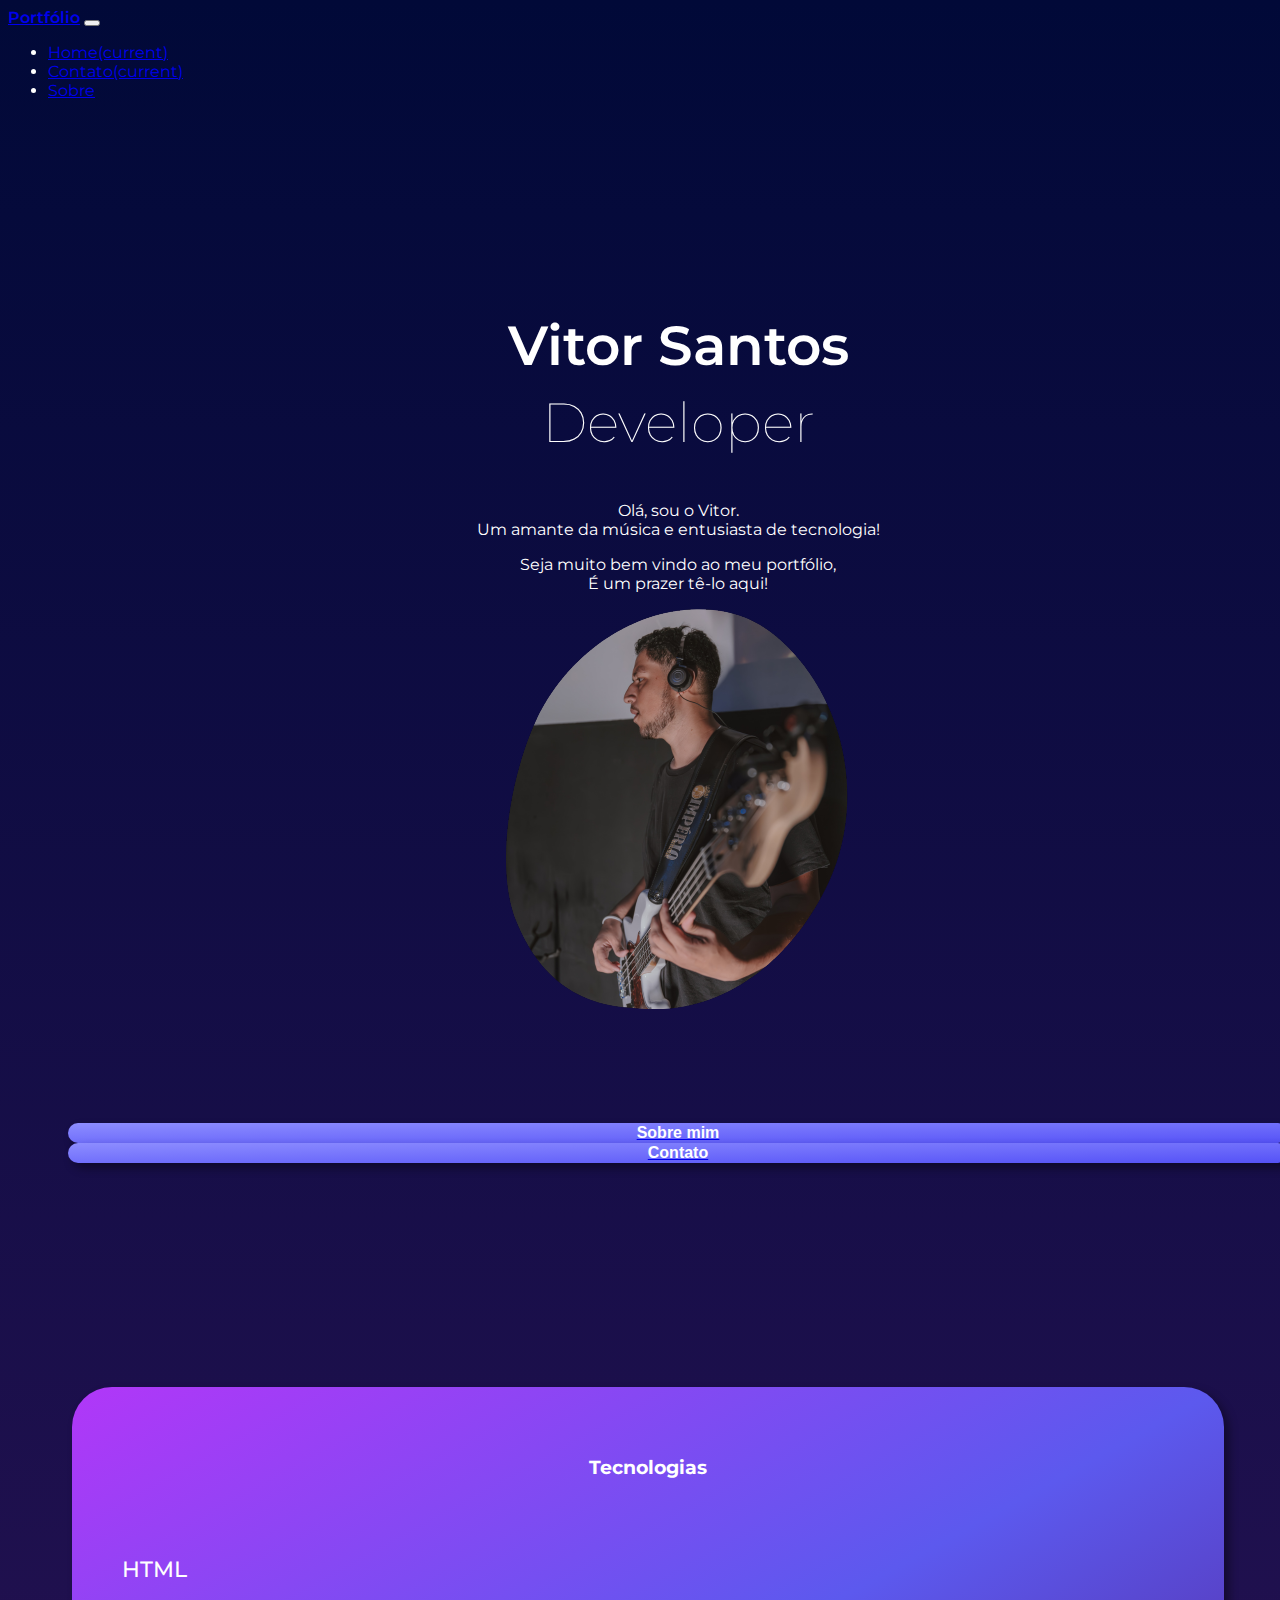
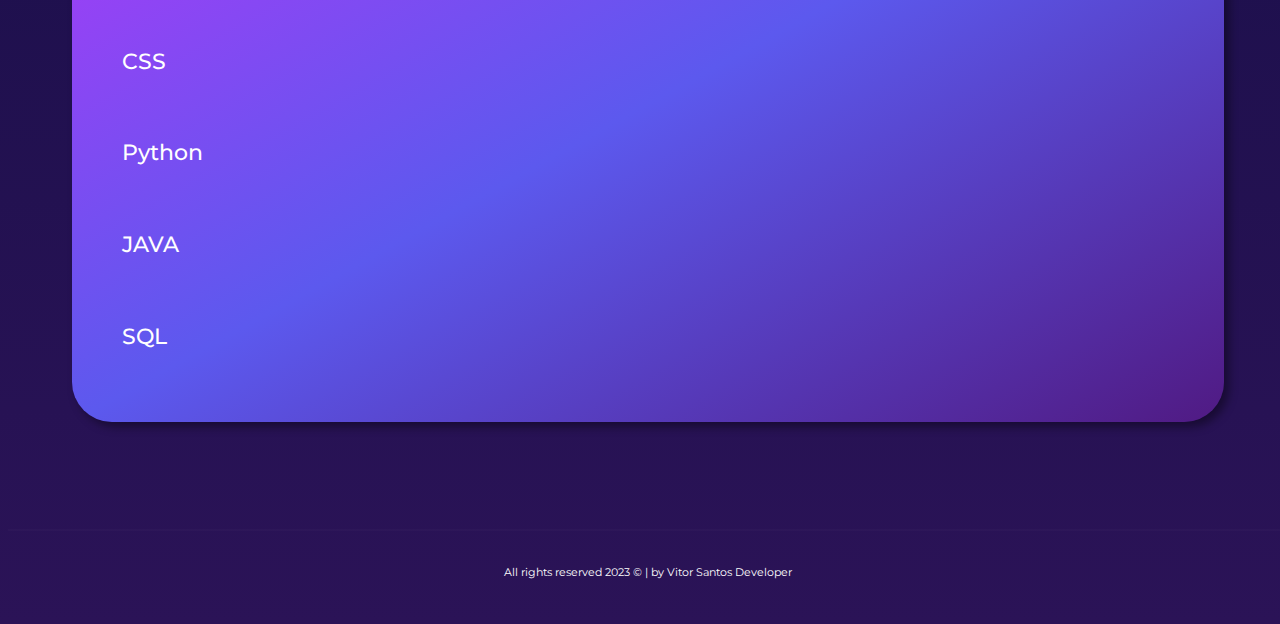
<file: index.html>
<!DOCTYPE html>

<html lang="pt-br">
<head>

    <meta charset="UTF-8">
    <meta name="author" content="Vitor Santos">
    <meta name="viewport" content="width=device-width, initial-scale=1.0">
    <meta name="viewport" content="width=device-width, initial-scale=1, shrink-to-fit=no">

    <title>Portfólio Vitor Santos</title>

    <link rel="icon" href="">

    <link rel="stylesheet" href="https://cdn.jsdelivr.net/npm/bootstrap@4.6.2/dist/css/bootstrap.min.css" integrity="sha384-xOolHFLEh07PJGoPkLv1IbcEPTNtaed2xpHsD9ESMhqIYd0nLMwNLD69Npy4HI+N" crossorigin="anonymous">
    
    
    <link rel="preconnect" href="https://fonts.googleapis.com">
    <link rel="preconnect" href="https://fonts.gstatic.com" crossorigin>
    <link href="https://fonts.googleapis.com/css2?family=Montserrat:wght@300;400;500;600;700&display=swap" rel="stylesheet">

    <link rel="stylesheet" href="styles.css" type="text/css">
</head>

<body>
    <header>
        <nav class="navbar navbar-expand-lg navbar-dark ">
            <a class="navbar-brand" href="index.html" style="font-weight: 600;">Portfólio</a>
            <button class="navbar-toggler" type="button" data-toggle="collapse" data-target="#navbarSupportedContent" aria-controls="navbarSupportedContent" aria-expanded="false" aria-label="Toggle navigation">
              <span class="navbar-toggler-icon"></span>
            </button>
          
            <div class="collapse navbar-collapse" id="navbarSupportedContent">
              <ul class="navbar-nav mr-auto">
                <li class="nav-item active">
                    <a class="nav-link" href="index.html">Home<span class="sr-only">(current)</span></a>
                  </li>
                <li class="nav-item active">
                  <a class="nav-link" href="contato.html">Contato<span class="sr-only">(current)</span></a>
                </li>
                <li class="nav-item active">
                  <a class="nav-link" href="sobre.html">Sobre</a>
                </li>
               
              </ul>
            </div>
          </nav>
                   
           
    </header>

<section class="sectionBody">
    <div class="row" style="text-align: center; padding-top: 80px ;">
        
            <div class="col">
                <pre>



                </pre>
                <h1 class="titulo" style="font-weight: 600;">Vitor Santos</h1>
                <h2 class="titulo" style="font-weight: 100;">Developer</h2>
                <br>
                <p>Olá, sou o Vitor. <br>Um amante da música e entusiasta de tecnologia!</p>

                <p>Seja muito bem vindo ao meu portfólio, <br>É um prazer tê-lo aqui!</p>
            </div>
            <div class="col" >
                <img src="imagens/fotoperfil.png" alt="">
            </div>
                
        
    
    </div>

    <div>
        
    </div>
    <div style="padding-top: 80px; font-weight: 600;">
        <div class="row" style="padding: 30px;">
            <div class="col"></div>
            <div class="col">
                <a href="sobre.html" target="_blank"><button class="button">Sobre mim</button></a>
            </div>
            <div class="col">
                <a href="contato.html" target="_blank"><button class="button">Contato</button></a>
            </div>
            <div class="col"></div>
        </div>

        
    </div>
    
   
</section>


<div class="container" style="padding-top: 100px;">
    <div class="tech">
        <div style="padding-bottom: 35px;">
            <h3>Tecnologias </h3>
        </div>
        
        <p class="techText">HTML</p>
        <div class="progress">
            <div class="progress-bar" role="progressbar" style="width: 80%" aria-valuenow="0" aria-valuemin="0" aria-valuemax="100"></div>
        </div>
          <br>
          <p class="techText">CSS</p>
          <div class="progress">
            <div class="progress-bar" role="progressbar" style="width: 70%" aria-valuenow="25" aria-valuemin="0" aria-valuemax="100"></div>
          </div>
          <br>
          <p class="techText">Python</p>
          <div class="progress">
            <div class="progress-bar" role="progressbar" style="width: 40%" aria-valuenow="50" aria-valuemin="0" aria-valuemax="100"></div>
          </div>
          <br>
          <p class="techText">JAVA</p>
          <div class="progress">
            <div class="progress-bar" role="progressbar" style="width: 70%" aria-valuenow="75" aria-valuemin="0" aria-valuemax="100"></div>
          </div>
          <br>
          <p class="techText">SQL</p>
          <div class="progress">
            <div class="progress-bar" role="progressbar" style="width: 80%" aria-valuenow="100" aria-valuemin="0" aria-valuemax="100"></div>
          </div>
    </div>
</div>

<pre>


</pre>
<hr style="border: 1px rgba(255, 255, 255, 0.021) solid;">
<footer>
    
    <div>
        <p>        </p>
    </div>
    <div class="rights">
        <p>All rights reserved 2023 © | by Vitor Santos Developer</p>
    </div>

</footer>
    <script src="https://cdn.jsdelivr.net/npm/jquery@3.5.1/dist/jquery.slim.min.js" integrity="sha384-DfXdz2htPH0lsSSs5nCTpuj/zy4C+OGpamoFVy38MVBnE+IbbVYUew+OrCXaRkfj" crossorigin="anonymous"></script>
    <script src="https://cdn.jsdelivr.net/npm/bootstrap@4.6.2/dist/js/bootstrap.bundle.min.js" integrity="sha384-Fy6S3B9q64WdZWQUiU+q4/2Lc9npb8tCaSX9FK7E8HnRr0Jz8D6OP9dO5Vg3Q9ct" crossorigin="anonymous"></script>
        
    <script src="https://cdn.jsdelivr.net/npm/jquery@3.5.1/dist/jquery.slim.min.js" integrity="sha384-DfXdz2htPH0lsSSs5nCTpuj/zy4C+OGpamoFVy38MVBnE+IbbVYUew+OrCXaRkfj" crossorigin="anonymous"></script>
    <script src="https://cdn.jsdelivr.net/npm/popper.js@1.16.1/dist/umd/popper.min.js" integrity="sha384-9/reFTGAW83EW2RDu2S0VKaIzap3H66lZH81PoYlFhbGU+6BZp6G7niu735Sk7lN" crossorigin="anonymous"></script>
    <script src="https://cdn.jsdelivr.net/npm/bootstrap@4.6.2/dist/js/bootstrap.min.js" integrity="sha384-+sLIOodYLS7CIrQpBjl+C7nPvqq+FbNUBDunl/OZv93DB7Ln/533i8e/mZXLi/P+" crossorigin="anonymous"></script>
</body>
</html>
</file>
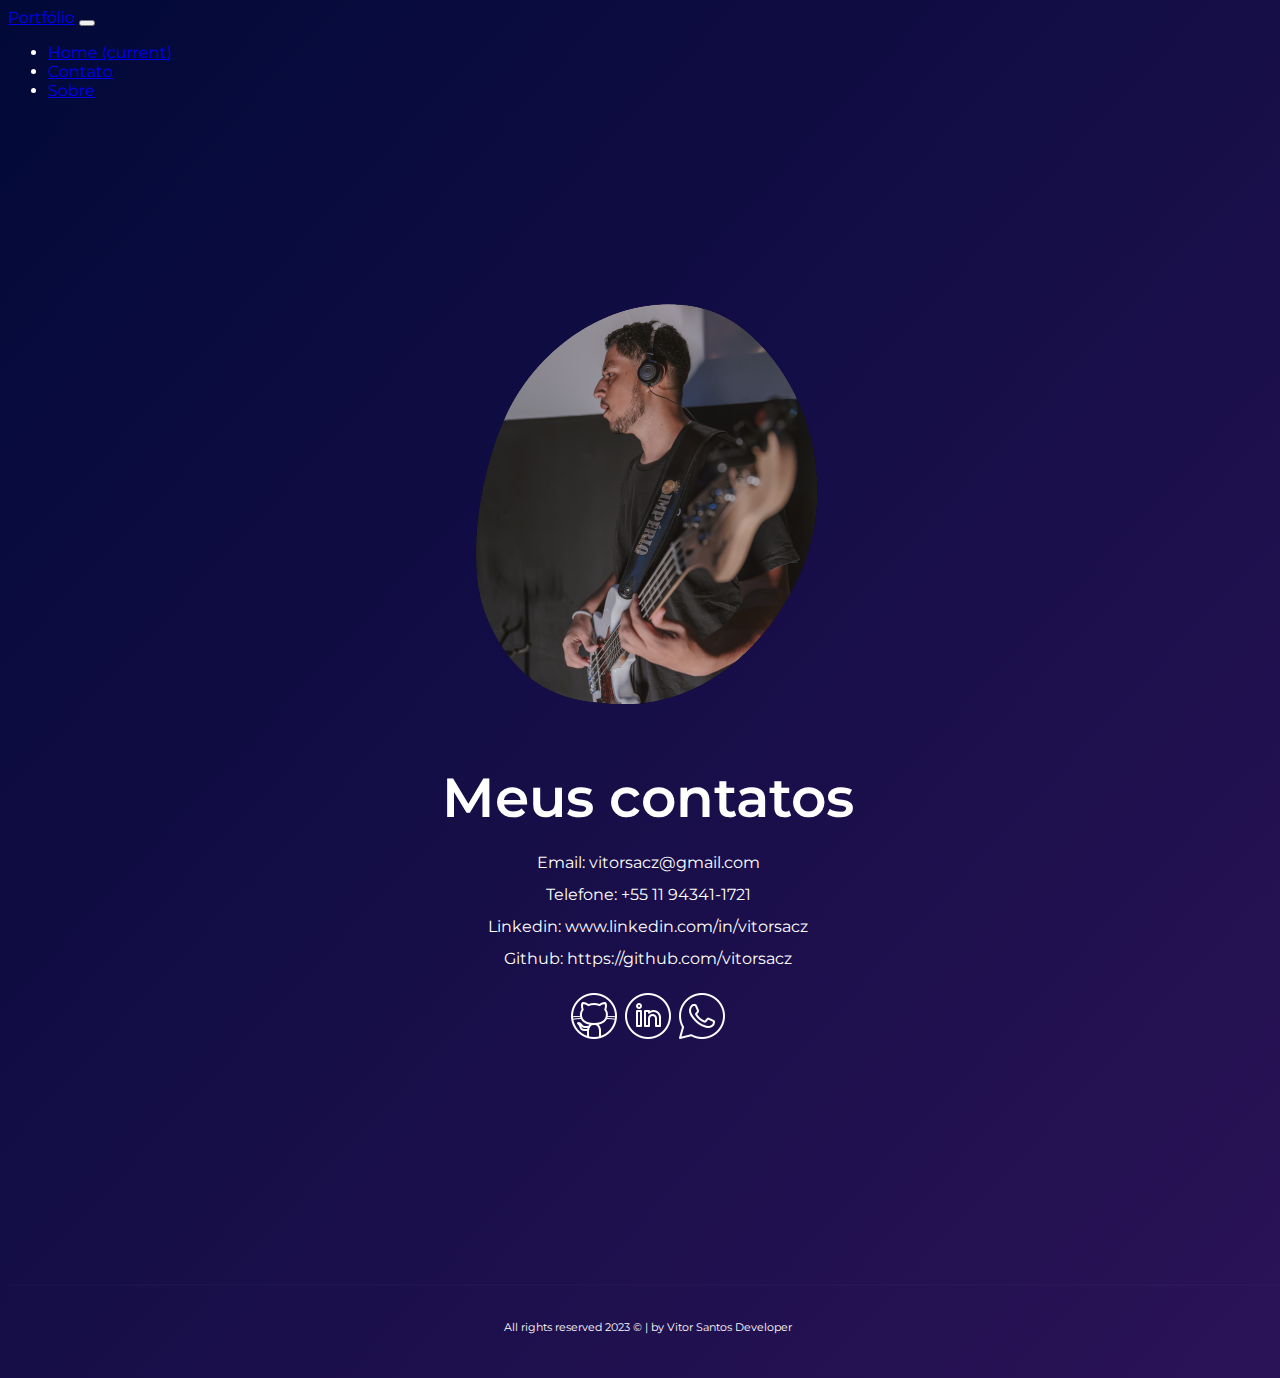
<file: contato.html>
<!DOCTYPE html>
<html lang="en">
<head>
    <meta charset="UTF-8">
    <meta name="author" content="Vitor Santos">
    <meta name="viewport" content="width=device-width, initial-scale=1.0">
    <title>Contato - Vitor Santos</title>

    <link rel="icon" href="">

    <link rel="stylesheet" href="https://cdn.jsdelivr.net/npm/bootstrap@4.6.2/dist/css/bootstrap.min.css" integrity="sha384-xOolHFLEh07PJGoPkLv1IbcEPTNtaed2xpHsD9ESMhqIYd0nLMwNLD69Npy4HI+N" crossorigin="anonymous">
    <link rel="preconnect" href="https://fonts.googleapis.com">
    <link rel="preconnect" href="https://fonts.gstatic.com" crossorigin>
    <link href="https://fonts.googleapis.com/css2?family=Montserrat:wght@300;400;500;600;700&display=swap" rel="stylesheet">

    <link rel="stylesheet" href="styles.css" type="text/css">
</head>

<body class="bodyContato">
    <header>
        <nav class="navbar navbar-expand-lg navbar-dark" >
            <a class="navbar-brand" href="index.html">Portfólio</a>
            <button class="navbar-toggler" type="button" data-toggle="collapse" data-target="#navbarSupportedContent" aria-controls="navbarSupportedContent" aria-expanded="false" aria-label="Toggle navigation">
              <span class="navbar-toggler-icon"></span>
            </button>
          
            <div class="collapse navbar-collapse" id="navbarSupportedContent">
              <ul class="navbar-nav mr-auto">
                <li class="nav-item active">
                  <a class="nav-link" href="index.html">Home <span class="sr-only">(current)</span></a>
                </li>
                <li class="nav-item">
                    <a class="nav-link" href="contato.html">Contato</a>
                </li>
                <li class="nav-item">
                  <a class="nav-link" href="sobre.html">Sobre</a>
                </li> 
            </ul>
            </div>
          </nav>
    </header>
    <pre>




    </pre>
    <div class="container" style="padding-top: 100px; padding-bottom: 100px;">
      <div class="row" style="text-align: center;">
        
        <div class="col ">
          <img src="imagens/fotoperfil.png" alt="" >
        </div>
        <div class="col">
            <pre>

            </pre>
            <h3 class="titulo" style="font-weight: 600;">Meus contatos</h3>
            
            <p style="text-align: center;" >
            <p style="line-height: 200%;">Email: vitorsacz@gmail.com <br>
             Telefone: +55 11 94341-1721 <br>
             Linkedin: www.linkedin.com/in/vitorsacz <br>
             Github: https://github.com/vitorsacz</p>
            
            <div>
              <a href="https://github.com/vitorsacz"><img src="imagens/icon_github.png" alt="Icon GitHub"></a>
              <a href="https://www.linkedin.com/in/vitorsacz/"><img src="imagens/icon_linkedin.png" alt="Icon Linkedin"></a>
              <a href="https://wa.me/5511943411721"><img src="imagens/icon_whatsapp.png" alt="Icon WhatsApp"></a>
            </div>
            <pre>






            </pre>
        </div>
        
            
    

</div>

    </div>
    <hr style="border: 1px rgba(255, 255, 255, 0.021) solid;">

    <footer>
    
      <div>
          <p>        </p>
      </div>
      <div class="rights">
          <p>All rights reserved 2023 © | by Vitor Santos Developer</p>
      </div>
  
  </footer>
</body>
</html>
</file>
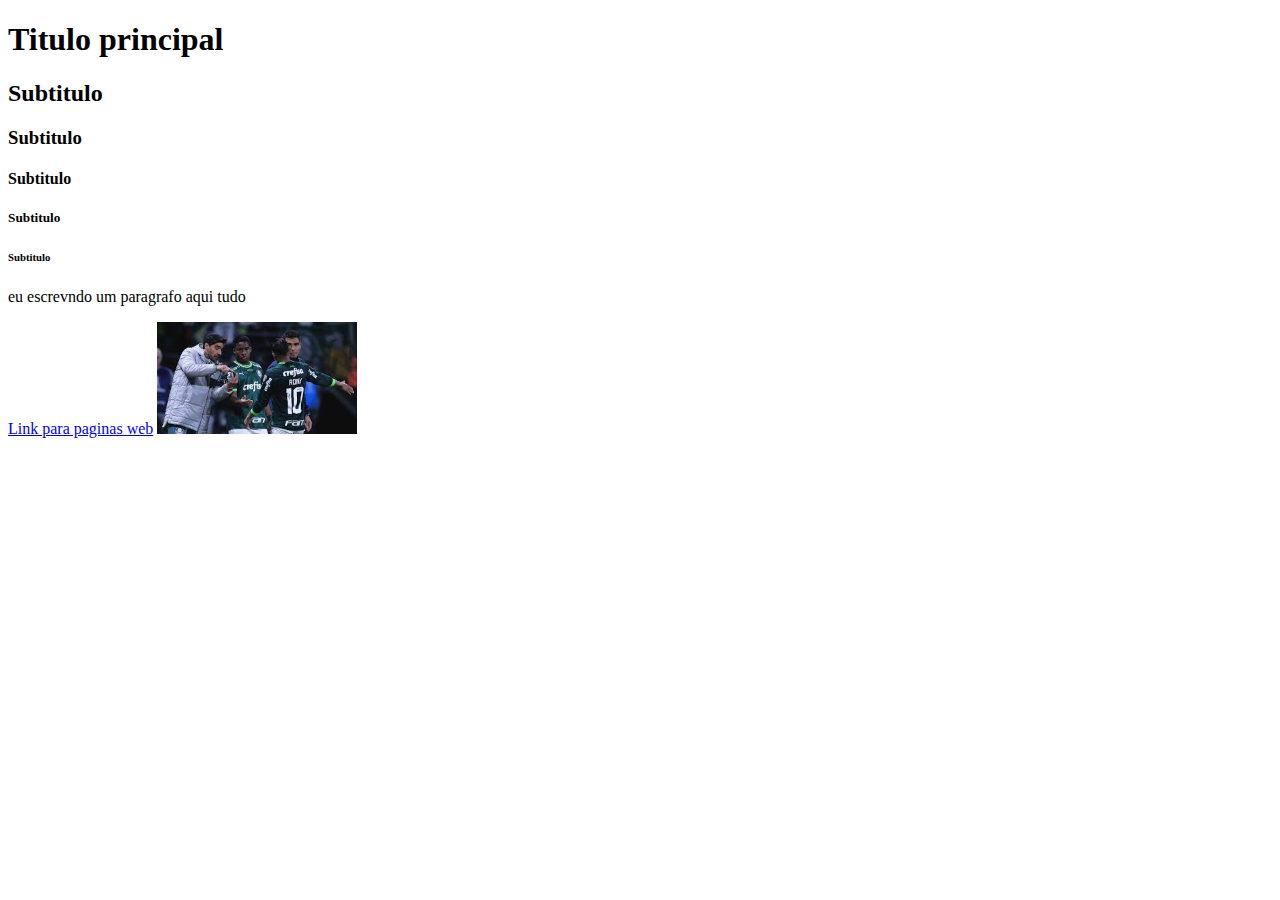
<file: Estrutura.html>
<!DOCTYPE html>
<html lang="pt-br">
<head>

    <meta charset="UTF-8">
    <meta name="author" content="Vitor Santos">
    <title>Aula 1</title>
    <link rel="stylesheet" type="text/css" href="">
    <script src=""></script>

</head>

<body>

    <h1>Titulo principal</h1>
    <h2>Subtitulo</h2>
    <h3>Subtitulo</h3>
    <h4>Subtitulo</h4>
    <h5>Subtitulo</h5>
    <h6>Subtitulo</h6>

    <p>eu escrevndo um paragrafo aqui tudo </p>

    <a href="https://linesapp.com.br/">Link para paginas web</a>

    <img src="[data-uri]" alt="" width="200px">
</body>


</html>
</file>
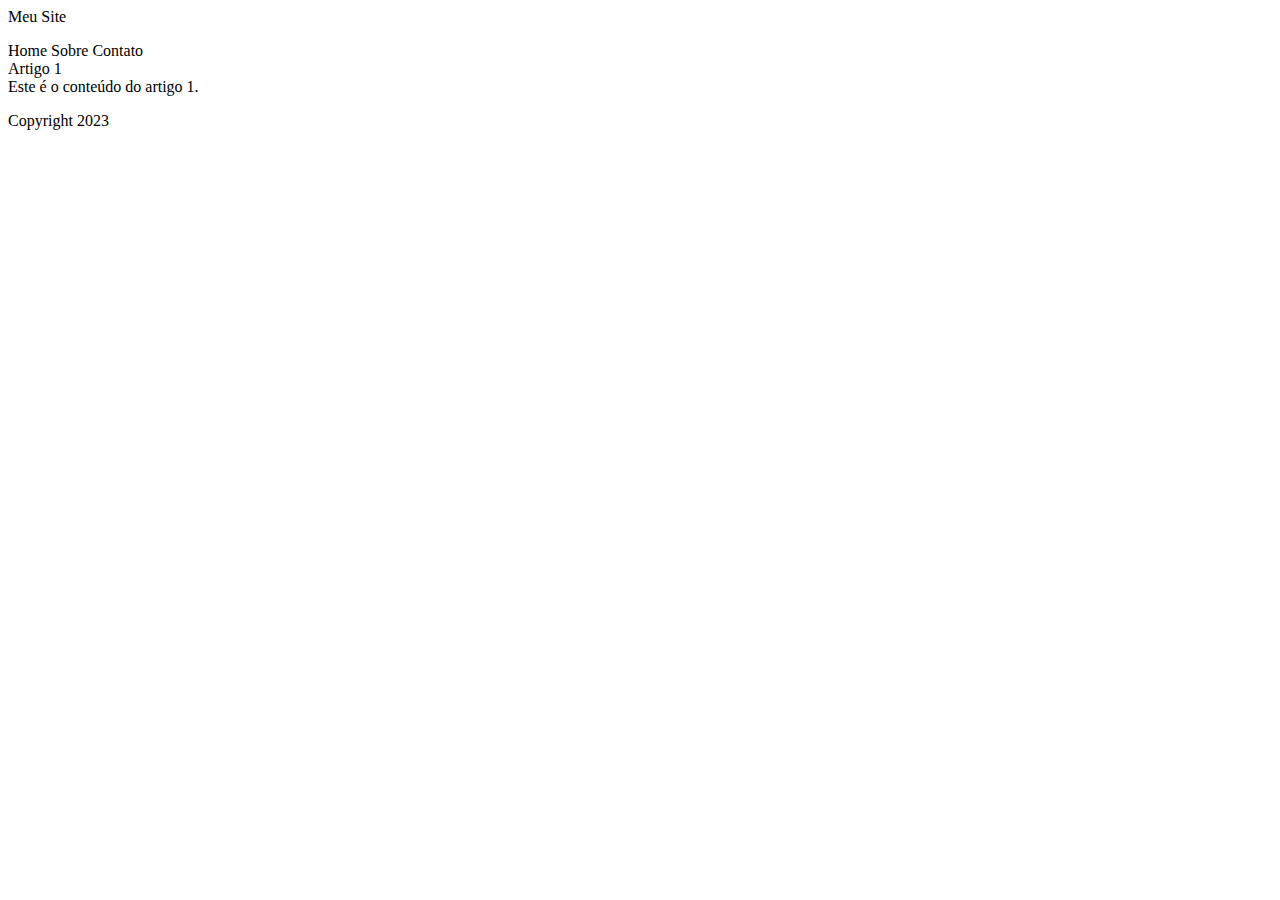
<file: semantica.html>
<!-- 
1. Substitua as tags inadequadas por elementos semânticos mais apropriados.
2. Mantenha o conteúdo dentro de cada elemento inalterado.
3. Justifique suas escolhas com comentários no código.
4. Adicione as tags meta de open graph.
5. Corrija eventuais tags/propriedades que estiverem faltando.
 -->
 <html>

 <head>
   <title>Exercício de Correção Semântica</title>
 </head>
 
 <body>
 
   <div id="main-container">
 
     <main id="top-section">
       <header>
         <p id="logo">Meu Site</p>
         <div>
           <span class="nav-item">Home</span>
           <span class="nav-item">Sobre</span>
           <span class="nav-item">Contato</span>
         </div>
       </header>
     </main>
 
     <header id="main-content">
       <main>
         <div id="article-section">
           <header class="article">
             <div class="title">Artigo 1</div>
             <div class="content">Este é o conteúdo do artigo 1.</div>
           </header>
         </div>
       </main>
     </header>
 
     <div id="bottom-section">
       <main>
         <p id="footer-text">Copyright 2023</p>
       </main>
     </div>
 
   </div>
 
 </body>
 
 </html>
</file>
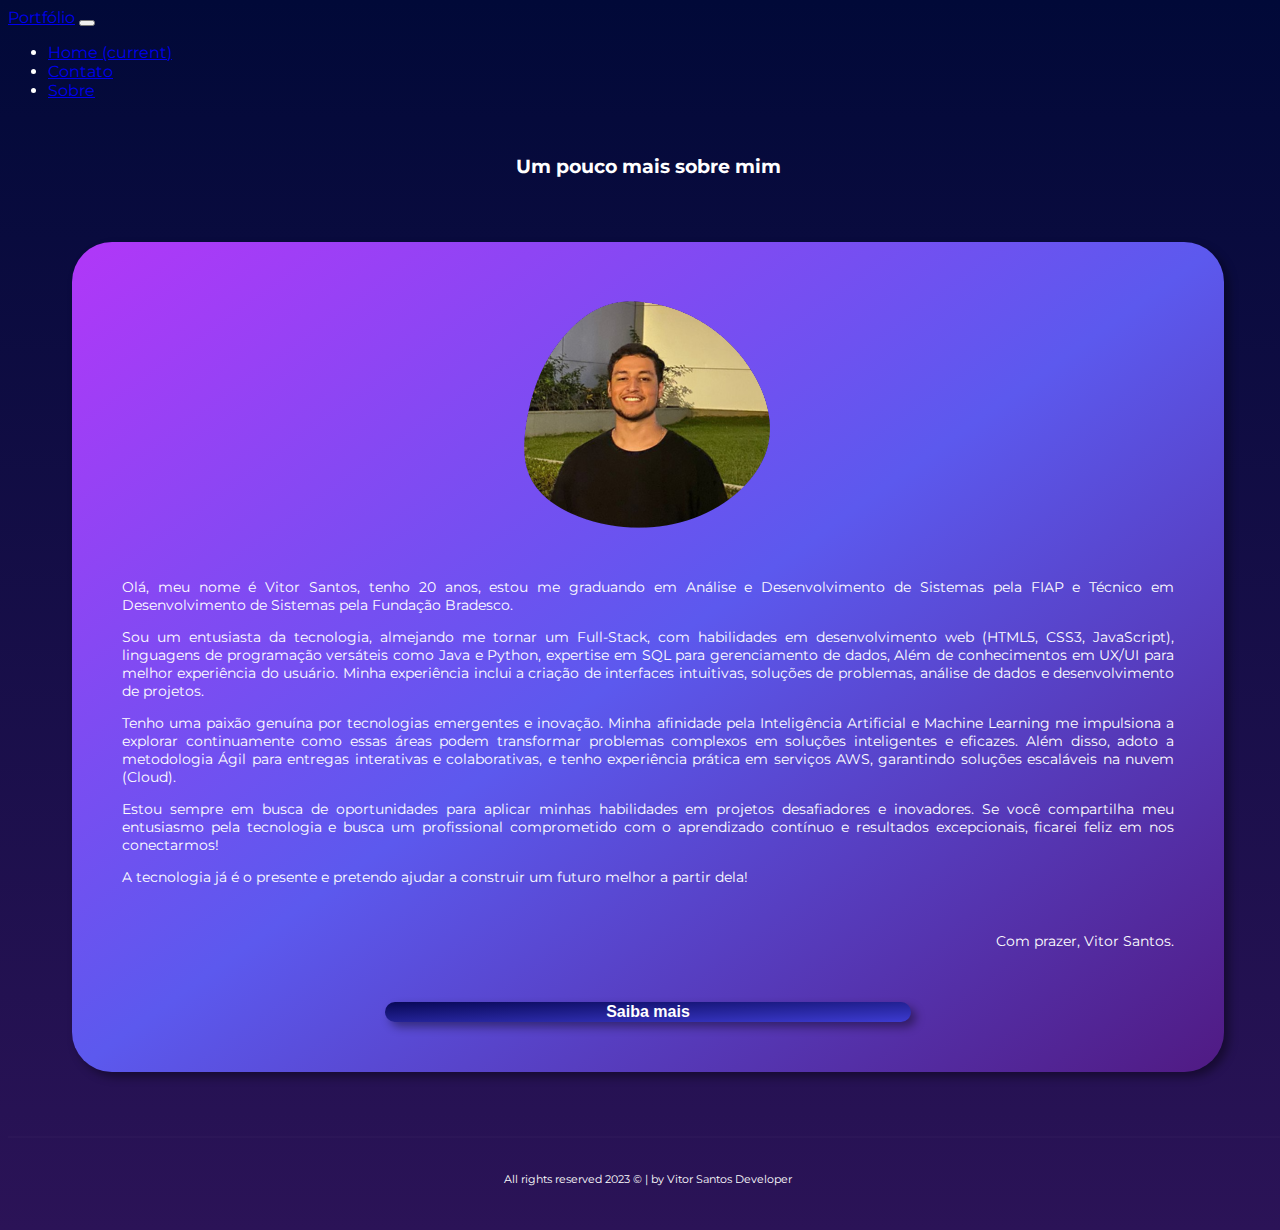
<file: sobre.html>
<!DOCTYPE html>
<html lang="en">
<head>
    <meta charset="UTF-8">
    <meta name="author" content="Vitor Santos">
    <meta name="viewport" content="width=device-width, initial-scale=1.0">
    <title>Sobre - Vitor Santos</title>

    <link rel="icon" href="">

    <link rel="stylesheet" href="https://cdn.jsdelivr.net/npm/bootstrap@4.6.2/dist/css/bootstrap.min.css" integrity="sha384-xOolHFLEh07PJGoPkLv1IbcEPTNtaed2xpHsD9ESMhqIYd0nLMwNLD69Npy4HI+N" crossorigin="anonymous">
    <link rel="preconnect" href="https://fonts.googleapis.com">
    <link rel="preconnect" href="https://fonts.gstatic.com" crossorigin>
    <link href="https://fonts.googleapis.com/css2?family=Montserrat:wght@300;400;500;600;700&display=swap" rel="stylesheet">

    <link rel="stylesheet" href="styles.css" type="text/css">
</head>

<body>
    <header>
        <nav class="navbar navbar-expand-lg navbar-dark ">
            <a class="navbar-brand" href="index.html">Portfólio</a>
            <button class="navbar-toggler" type="button" data-toggle="collapse" data-target="#navbarSupportedContent" aria-controls="navbarSupportedContent" aria-expanded="false" aria-label="Toggle navigation">
              <span class="navbar-toggler-icon"></span>
            </button>
          
            <div class="collapse navbar-collapse" id="navbarSupportedContent">
              <ul class="navbar-nav mr-auto">
                <li class="nav-item active">
                  <a class="nav-link" href="index.html">Home <span class="sr-only">(current)</span></a>
                </li>
                <li class="nav-item">
                    <a class="nav-link" href="contato.html">Contato</a>
                </li>
                <li class="nav-item">
                  <a class="nav-link" href="sobre.html">Sobre</a>
                </li> 
            </ul>
            </div>
          </nav>
    </header>

    <div class="container">
      <div style="padding-top: 20px; font-family: Montserrat; font-weight: 400;">
        <h3>Um pouco mais sobre mim</h3>
      </div>
    </div>

    <div class="container">
      <div class="tech">
        <div closs="row">
          <div class="col">
              <img src="imagens/fotosobre.png" alt="">
          </div>
            <div class="col">
              <div class="textSobre">
                <br>
                <p>Olá, meu nome é Vitor Santos, tenho 20 anos, estou me graduando em Análise e Desenvolvimento de Sistemas pela FIAP e Técnico em Desenvolvimento de Sistemas pela Fundação Bradesco.</p>

                <p> Sou um entusiasta da tecnologia, almejando me tornar um Full-Stack, com habilidades em desenvolvimento web (HTML5, CSS3, JavaScript), linguagens de programação versáteis como Java e Python, expertise em SQL para gerenciamento de dados, Além de conhecimentos em UX/UI para melhor experiência do usuário. Minha experiência inclui a criação de interfaces intuitivas, soluções de problemas, análise de dados e desenvolvimento de projetos.</p>
                  
                <p> Tenho uma paixão genuína por tecnologias emergentes e inovação. Minha afinidade pela Inteligência Artificial e Machine Learning me impulsiona a explorar continuamente como essas áreas podem transformar problemas complexos em soluções inteligentes e eficazes. Além disso, adoto a metodologia Ágil para entregas interativas e colaborativas, e tenho experiência prática em serviços AWS, garantindo soluções escaláveis na nuvem (Cloud).</p>
                  
                <p> Estou sempre em busca de oportunidades para aplicar minhas habilidades em projetos desafiadores e inovadores. Se você compartilha meu entusiasmo pela tecnologia e busca um profissional comprometido com o aprendizado contínuo e resultados excepcionais, ficarei feliz em nos conectarmos!</p>
                  
                <p> A tecnologia já é o presente e pretendo ajudar a construir um futuro melhor a partir dela!</p>
                  
                <br>
                <p style="text-align: right;"> Com prazer, Vitor Santos.</p>
            </div>   
          </div>
        </div>
        <br><br>
        <a href="contato.html"><button class="buttonSobre">Saiba mais</button></a>
      </div>
    </div>
    
    <hr style="border: 1px rgba(255, 255, 255, 0.021) solid;">
    <footer>
    
      <div>
          <p>        </p>
      </div>
      <div class="rights">
          <p>All rights reserved 2023 © | by Vitor Santos Developer</p>
      </div>
  
  </footer>
</body>
</html>
</file>
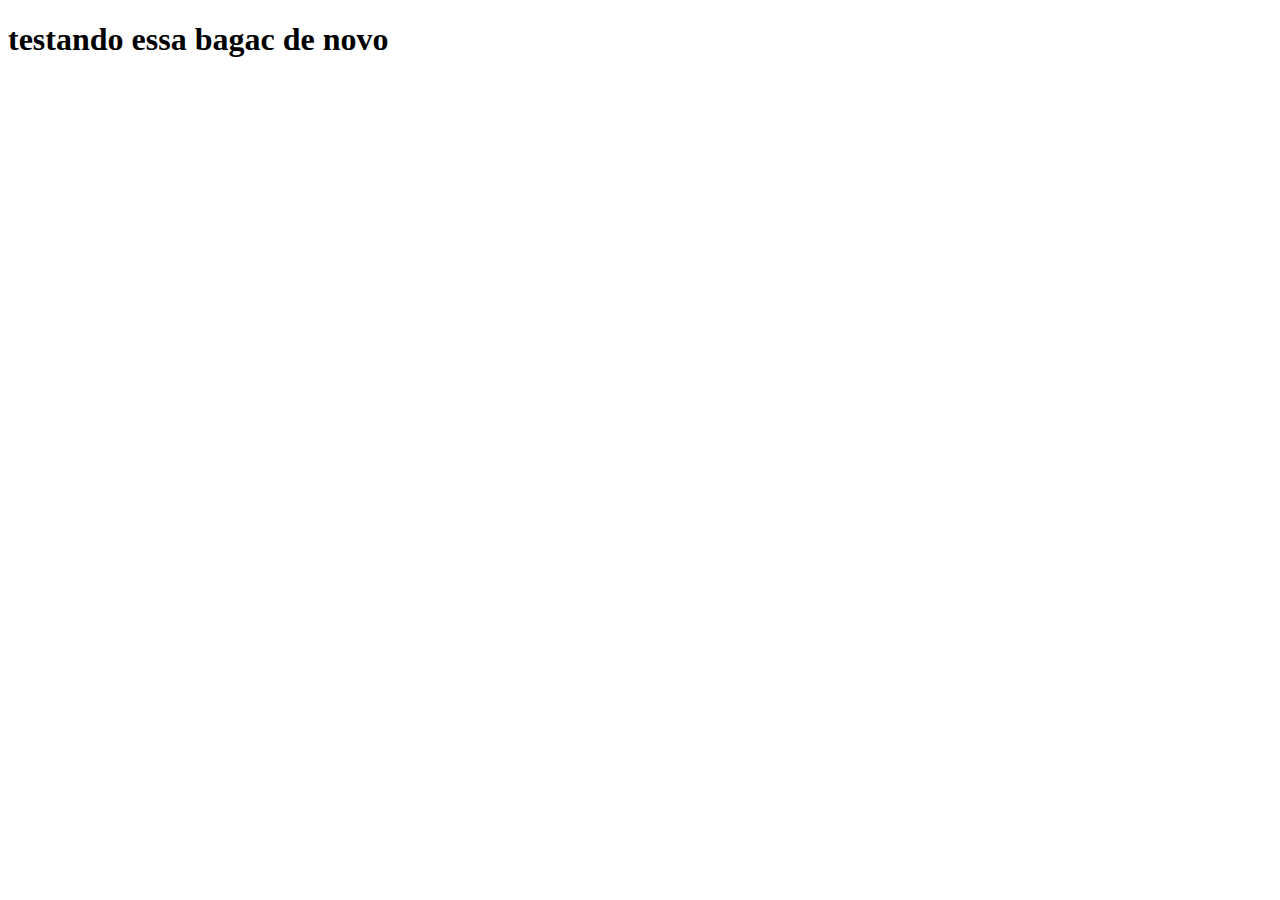
<file: teste1.html>
<!DOCTYPE html>
<html lang="en">
<head>
    <meta charset="UTF-8">
    <meta name="viewport" content="width=device-width, initial-scale=1.0">
    <title>Testando o html</title>
</head>
<body>
    <h1>testando essa bagac de novo </h1>
</body>
</html>
</file>
<file: styles.css>
body{
    display: block;
    background-image: linear-gradient(to bottom, rgb(1, 9, 56), rgb(43, 19, 87));
    background-repeat: no-repeat;
    width: 100%;
    height: 100%;
    font-family: 'Montserrat', sans-serif;
    color: white;
}
footer{
    color: white;
    text-align: center;
    margin: 0px;
    padding: 10px 10px 25px 10px;
    
    
}

.button{
    white-space: nowrap;
    display: block;
    max-width: 100%;
    min-width: 100%;
    height: 200%;
    border-radius: 40px;
    font-size: 100%;
    background-image: linear-gradient(to right bottom, rgb(141, 141, 255), rgb(85, 82, 247));
    color: white;
    font-weight: 600;
    border: 0;
    box-shadow: 5px 5px 10px rgba(0, 0, 0, 0.404);

}
.buttonSobre{
    white-space: nowrap;
    max-width: 100%;
    min-width: 50%;
    height: 200%;
    border-radius: 40px;
    font-size: 100%;
    background-image: linear-gradient(to right bottom, rgb(8, 8, 87), rgb(61, 59, 209));
    color: white;
    font-weight: 600;
    border: 0;
    box-shadow: 5px 5px 10px rgba(0, 0, 0, 0.404);
  }

.titulo{
    text-align: center;
    font-size: 55px;
    margin: 10px;    
}

.sectionBody{
    text-align: center;
    padding: 30px;
    width: 100%;
    text-align: center;
}
.bodyContato{
    background-image: linear-gradient(to right bottom, rgb(1, 9, 56), rgb(43, 19, 87));
    color: white;
}


.rights{
    font-size: 70%;
}

.intro{
    text-align: left;
}

.tech{ 
    border: 2px;
    border-radius: 40px;
    padding: 50px;
    color: white;
    background-image: linear-gradient(to right bottom,  rgb(177, 55, 248), rgb(92, 89, 238), rgb(80, 26, 131));
    margin: 5%;
    box-shadow: 5px 5px 10px rgba(0, 0, 0, 0.404);

}

.container{
    text-align: center;
    width: 100%;
}

.techText{
    text-align: left;
    font-weight: 500;
    font-size: 140%;
}

.progress-bar{
    background-image: linear-gradient(to right bottom, rgb(64, 64, 207),rgb(13, 13, 114)
    );
}

.imgPerfil{
    box-shadow: 5px;
}

.linha-vertical {
    width: 1px; /* Largura da linha vertical */
    height: 100%; /* Altura da linha vertical (pode ser ajustada conforme necessário) */
    background-color: #000; /* Cor da linha vertical */
    margin: 0 10px; /* Espaçamento à esquerda e à direita da linha vertical (pode ser ajustado) */
  }

  .textSobre{
    font-size: 14px;
    text-align: justify;
  }
</file>
